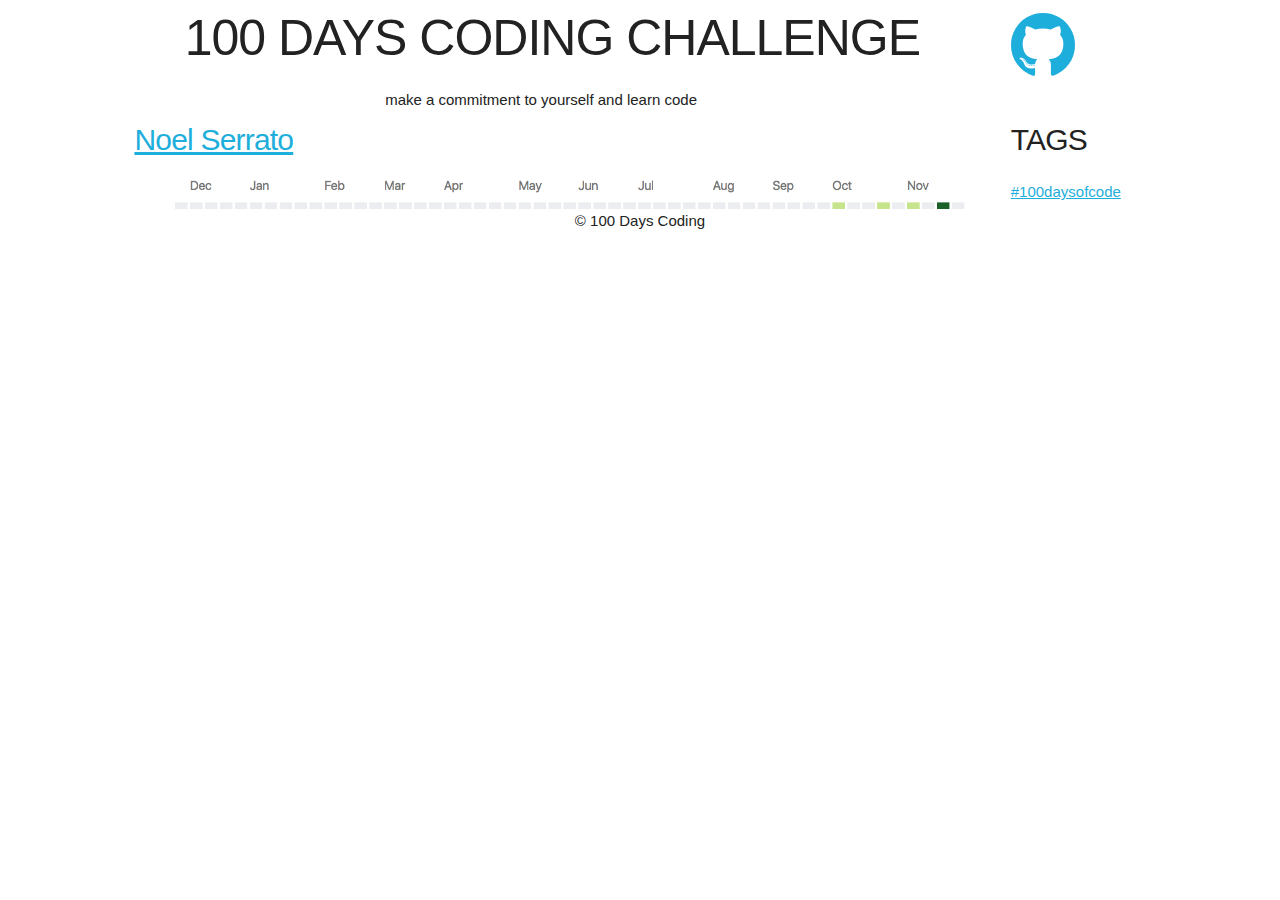
<file: index.html>
<!DOCTYPE html>
<html>
<head>
    <meta name="viewport" content="width=device-width, initial-scale=1.0">
    <link rel="stylesheet" href="https://maxcdn.bootstrapcdn.com/font-awesome/4.7.0/css/font-awesome.min.css">

    <!-- Skeleton CSS -->
    <link rel="stylesheet" href="css/Skeleton/css/skeleton.css">

    <!-- Custom CSS
<link rel="stylesheet" href="css/main.css">
-->

</head>
<body>
<!-- .container is main centered wrapper -->
<div class="container">


    <!-- Header -->
    <div id="header" class="row">

        <div class="ten columns">
            <h1>100 DAYS CODING CHALLENGE</h1>
            <span id="span-bottom">make a commitment to yourself and learn code</span>
        </div>

        <!-- Github Login -->
        <div class="two columns">
            <a href="#"><i class="fa fa-github fa-5x" aria-hidden="true"></i></a>
        </div>

    </div>

    <!-- Content -->
    <div id="content" class="row">

        <!-- Main -->
        <div id="main" class="ten columns">
            <!-- <h2 id="name"></h2>
            <a href="" id="url"></a>
            <img id="graph" src=""></img> -->
        </div>

        <!-- Sidebar -->
        <div id="menu" class="two columns">
            <h4>TAGS</h4>
            <!-- <div class="menuitem"><a href="#">Project1</a></div> -->
        </div>

    </div>
</div> <!-- /container -->

<div id="footer" class="row"><span >© 100 Days Coding</span></div>

<!-- Scripts -->
<script src="https://ajax.googleapis.com/ajax/libs/jquery/3.2.1/jquery.min.js"></script>
<script src="https://d3js.org/d3.v4.min.js"></script>
<script src="js/app.js"></script>
<!-- <script  src = "js/graph.js"></script> -->
<!-- -->
</body>
</html>
</file>
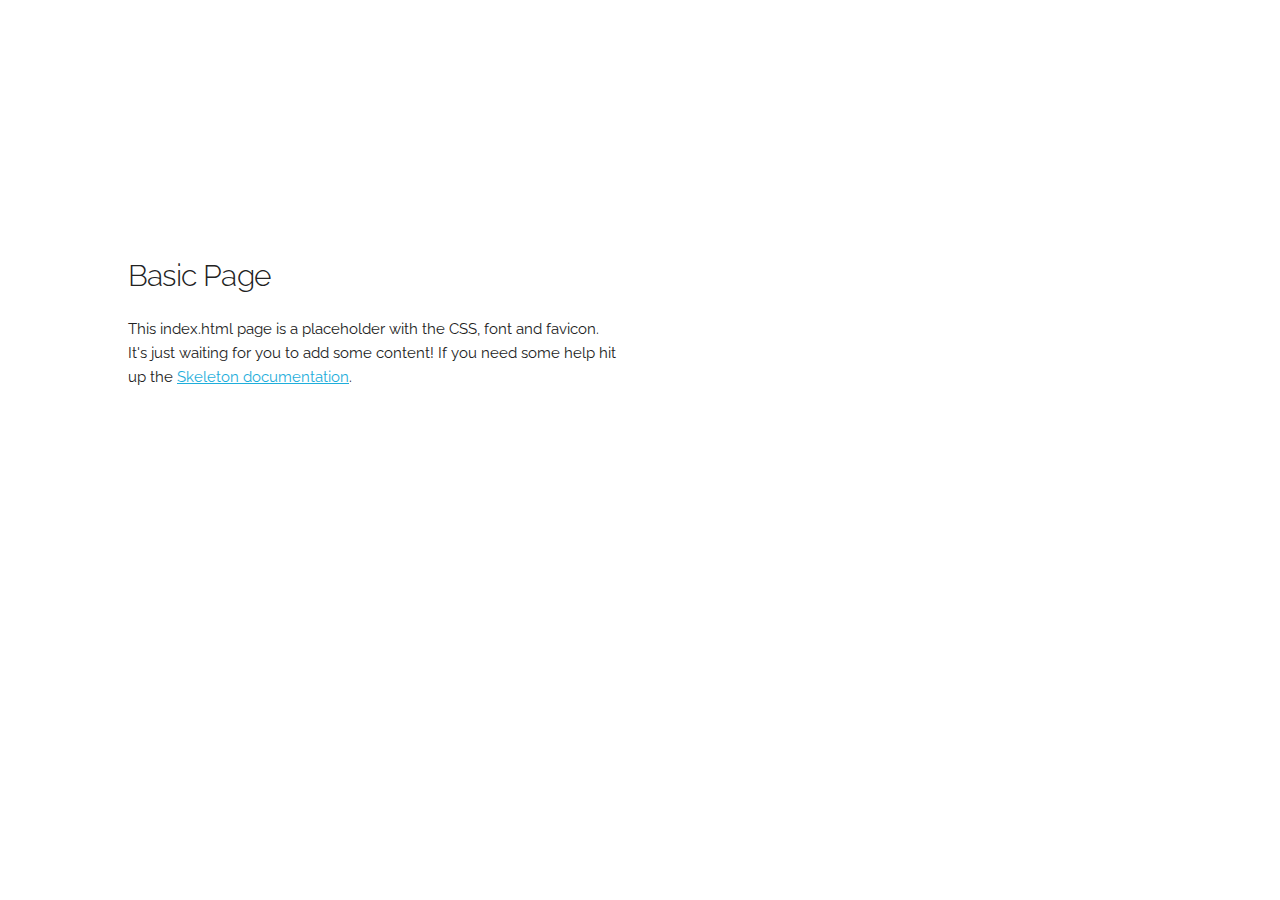
<file: css/Skeleton/index.html>
<!DOCTYPE html>
<html lang="en">
<head>

  <!-- Basic Page Needs
  –––––––––––––––––––––––––––––––––––––––––––––––––– -->
  <meta charset="utf-8">
  <title>Your page title here :)</title>
  <meta name="description" content="">
  <meta name="author" content="">

  <!-- Mobile Specific Metas
  –––––––––––––––––––––––––––––––––––––––––––––––––– -->
  <meta name="viewport" content="width=device-width, initial-scale=1">

  <!-- FONT
  –––––––––––––––––––––––––––––––––––––––––––––––––– -->
  <link href="//fonts.googleapis.com/css?family=Raleway:400,300,600" rel="stylesheet" type="text/css">

  <!-- CSS
  –––––––––––––––––––––––––––––––––––––––––––––––––– -->
  <link rel="stylesheet" href="css/normalize.css">
  <link rel="stylesheet" href="css/skeleton.css">

  <!-- Favicon
  –––––––––––––––––––––––––––––––––––––––––––––––––– -->
  <link rel="icon" type="image/png" href="images/favicon.png">

</head>
<body>

  <!-- Primary Page Layout
  –––––––––––––––––––––––––––––––––––––––––––––––––– -->
  <div class="container">
    <div class="row">
      <div class="one-half column" style="margin-top: 25%">
        <h4>Basic Page</h4>
        <p>This index.html page is a placeholder with the CSS, font and favicon. It's just waiting for you to add some content! If you need some help hit up the <a href="http://www.getskeleton.com">Skeleton documentation</a>.</p>
      </div>
    </div>
  </div>

<!-- End Document
  –––––––––––––––––––––––––––––––––––––––––––––––––– -->
</body>
</html>
</file>
<file: css/Skeleton/css/skeleton.css>
/*
* Skeleton V2.0.4
* Copyright 2014, Dave Gamache
* www.getskeleton.com
* Free to use under the MIT license.
* http://www.opensource.org/licenses/mit-license.php
* 12/29/2014
*/


/* Table of contents
––––––––––––––––––––––––––––––––––––––––––––––––––
- Grid
- Base Styles
- Typography
- Links
- Buttons
- Forms
- Lists
- Code
- Tables
- Spacing
- Utilities
- Clearing
- Media Queries
*/


/* Grid
–––––––––––––––––––––––––––––––––––––––––––––––––– */
.container {
  position: relative;
  width: 100%;
    max-width: 100%;
  margin: 0 auto;
  padding: 0 20px;
  box-sizing: border-box; }
.column,
.columns {
  width: 100%;
  float: left;
  box-sizing: border-box; }

/* For devices larger than 400px */
@media (min-width: 400px) {
  .container {
    width: 85%;
    padding: 0; }
}

/* For devices larger than 550px */
@media (min-width: 550px) {
  .container {
    width: 80%; }
  .column,
  .columns {
    margin-left: 4%; }
  .column:first-child,
  .columns:first-child {
    margin-left: 0; }

  .one.column,
  .one.columns                    { width: 4.66666666667%; }
  .two.columns                    { width: 13.3333333333%; }
  .three.columns                  { width: 22%;            }
  .four.columns                   { width: 30.6666666667%; }
  .five.columns                   { width: 39.3333333333%; }
  .six.columns                    { width: 48%;            }
  .seven.columns                  { width: 56.6666666667%; }
  .eight.columns                  { width: 65.3333333333%; }
  .nine.columns                   { width: 74.0%;          }
  .ten.columns                    { width: 82.6666666667%; }
  .eleven.columns                 { width: 91.3333333333%; }
  .twelve.columns                 { width: 100%; margin-left: 0; }

  .one-third.column               { width: 30.6666666667%; }
  .two-thirds.column              { width: 65.3333333333%; }

  .one-half.column                { width: 48%; }

  /* Offsets */
  .offset-by-one.column,
  .offset-by-one.columns          { margin-left: 8.66666666667%; }
  .offset-by-two.column,
  .offset-by-two.columns          { margin-left: 17.3333333333%; }
  .offset-by-three.column,
  .offset-by-three.columns        { margin-left: 26%;            }
  .offset-by-four.column,
  .offset-by-four.columns         { margin-left: 34.6666666667%; }
  .offset-by-five.column,
  .offset-by-five.columns         { margin-left: 43.3333333333%; }
  .offset-by-six.column,
  .offset-by-six.columns          { margin-left: 52%;            }
  .offset-by-seven.column,
  .offset-by-seven.columns        { margin-left: 60.6666666667%; }
  .offset-by-eight.column,
  .offset-by-eight.columns        { margin-left: 69.3333333333%; }
  .offset-by-nine.column,
  .offset-by-nine.columns         { margin-left: 78.0%;          }
  .offset-by-ten.column,
  .offset-by-ten.columns          { margin-left: 86.6666666667%; }
  .offset-by-eleven.column,
  .offset-by-eleven.columns       { margin-left: 95.3333333333%; }

  .offset-by-one-third.column,
  .offset-by-one-third.columns    { margin-left: 34.6666666667%; }
  .offset-by-two-thirds.column,
  .offset-by-two-thirds.columns   { margin-left: 69.3333333333%; }

  .offset-by-one-half.column,
  .offset-by-one-half.columns     { margin-left: 52%; }

}


/* Base Styles
–––––––––––––––––––––––––––––––––––––––––––––––––– */
/* NOTE
html is set to 62.5% so that all the REM measurements throughout Skeleton
are based on 10px sizing. So basically 1.5rem = 15px :) */
html {
  font-size: 62.5%; }
body {
  font-size: 1.5em; /* currently ems cause chrome bug misinterpreting rems on body element */
  line-height: 1.6;
  font-weight: 400;
  font-family: "Raleway", "HelveticaNeue", "Helvetica Neue", Helvetica, Arial, sans-serif;
  color: #222; }


/* Typography
–––––––––––––––––––––––––––––––––––––––––––––––––– */
h1, h2, h3, h4, h5, h6 {
  margin-top: 0;
  margin-bottom: 2rem;
  font-weight: 300; }

h1 {
    font-size: 4.0rem;
    line-height: 1.2;
    letter-spacing: -.1rem;
    text-align: center;
}
h2 { font-size: 3.6rem; line-height: 1.25; letter-spacing: -.1rem; }
h3 { font-size: 3.0rem; line-height: 1.3;  letter-spacing: -.1rem; }
h4 { font-size: 2.4rem; line-height: 1.35; letter-spacing: -.08rem; }
h5 { font-size: 1.8rem; line-height: 1.5;  letter-spacing: -.05rem; }
h6 { font-size: 1.5rem; line-height: 1.6;  letter-spacing: 0; }

/* Larger than phablet */
@media (min-width: 550px) {
  h1 { font-size: 5.0rem; }
  h2 { font-size: 4.2rem; }
  h3 { font-size: 3.6rem; }
  h4 { font-size: 3.0rem; }
  h5 { font-size: 2.4rem; }
  h6 { font-size: 1.5rem; }
}

p {
    margin-top: 0;
}


/* Links
–––––––––––––––––––––––––––––––––––––––––––––––––– */
a {
  color: #1EAEDB; }
a:hover {
  color: #0FA0CE; }


/* Buttons
–––––––––––––––––––––––––––––––––––––––––––––––––– */
.button,
button,
input[type="submit"],
input[type="reset"],
input[type="button"] {
  display: inline-block;
  height: 38px;
  padding: 0 30px;
  color: #555;
  text-align: center;
  font-size: 11px;
  font-weight: 600;
  line-height: 38px;
  letter-spacing: .1rem;
  text-transform: uppercase;
  text-decoration: none;
  white-space: nowrap;
  background-color: transparent;
  border-radius: 4px;
  border: 1px solid #bbb;
  cursor: pointer;
  box-sizing: border-box; }
.button:hover,
button:hover,
input[type="submit"]:hover,
input[type="reset"]:hover,
input[type="button"]:hover,
.button:focus,
button:focus,
input[type="submit"]:focus,
input[type="reset"]:focus,
input[type="button"]:focus {
  color: #333;
  border-color: #888;
  outline: 0; }
.button.button-primary,
button.button-primary,
input[type="submit"].button-primary,
input[type="reset"].button-primary,
input[type="button"].button-primary {
  color: #FFF;
  background-color: #33C3F0;
  border-color: #33C3F0; }
.button.button-primary:hover,
button.button-primary:hover,
input[type="submit"].button-primary:hover,
input[type="reset"].button-primary:hover,
input[type="button"].button-primary:hover,
.button.button-primary:focus,
button.button-primary:focus,
input[type="submit"].button-primary:focus,
input[type="reset"].button-primary:focus,
input[type="button"].button-primary:focus {
  color: #FFF;
  background-color: #1EAEDB;
  border-color: #1EAEDB; }


/* Forms
–––––––––––––––––––––––––––––––––––––––––––––––––– */
input[type="email"],
input[type="number"],
input[type="search"],
input[type="text"],
input[type="tel"],
input[type="url"],
input[type="password"],
textarea,
select {
  height: 38px;
  padding: 6px 10px; /* The 6px vertically centers text on FF, ignored by Webkit */
  background-color: #fff;
  border: 1px solid #D1D1D1;
  border-radius: 4px;
  box-shadow: none;
  box-sizing: border-box; }
/* Removes awkward default styles on some inputs for iOS */
input[type="email"],
input[type="number"],
input[type="search"],
input[type="text"],
input[type="tel"],
input[type="url"],
input[type="password"],
textarea {
  -webkit-appearance: none;
     -moz-appearance: none;
          appearance: none; }
textarea {
  min-height: 65px;
  padding-top: 6px;
  padding-bottom: 6px; }
input[type="email"]:focus,
input[type="number"]:focus,
input[type="search"]:focus,
input[type="text"]:focus,
input[type="tel"]:focus,
input[type="url"]:focus,
input[type="password"]:focus,
textarea:focus,
select:focus {
  border: 1px solid #33C3F0;
  outline: 0; }
label,
legend {
  display: block;
  margin-bottom: .5rem;
  font-weight: 600; }
fieldset {
  padding: 0;
  border-width: 0; }
input[type="checkbox"],
input[type="radio"] {
  display: inline; }
label > .label-body {
  display: inline-block;
  margin-left: .5rem;
  font-weight: normal; }


/* Lists
–––––––––––––––––––––––––––––––––––––––––––––––––– */
ul {
  list-style: circle inside; }
ol {
  list-style: decimal inside; }
ol, ul {
  padding-left: 0;
  margin-top: 0; }
ul ul,
ul ol,
ol ol,
ol ul {
  margin: 1.5rem 0 1.5rem 3rem;
  font-size: 90%; }
li {
  margin-bottom: 1rem; }


/* Code
–––––––––––––––––––––––––––––––––––––––––––––––––– */
code {
  padding: .2rem .5rem;
  margin: 0 .2rem;
  font-size: 90%;
  white-space: nowrap;
  background: #F1F1F1;
  border: 1px solid #E1E1E1;
  border-radius: 4px; }
pre > code {
  display: block;
  padding: 1rem 1.5rem;
  white-space: pre; }


/* Tables
–––––––––––––––––––––––––––––––––––––––––––––––––– */
th,
td {
  padding: 12px 15px;
  text-align: left;
  border-bottom: 1px solid #E1E1E1; }
th:first-child,
td:first-child {
  padding-left: 0; }
th:last-child,
td:last-child {
  padding-right: 0; }


/* Spacing
–––––––––––––––––––––––––––––––––––––––––––––––––– */
button,
.button {
  margin-bottom: 1rem; }
input,
textarea,
select,
fieldset {
  margin-bottom: 1.5rem; }
pre,
blockquote,
dl,
figure,
table,
p,
ul,
ol,
form {
  margin-bottom: 2.5rem; }


/* Utilities
–––––––––––––––––––––––––––––––––––––––––––––––––– */
.u-full-width {
  width: 100%;
  box-sizing: border-box; }
.u-max-full-width {
  max-width: 100%;
  box-sizing: border-box; }
.u-pull-right {
  float: right; }
.u-pull-left {
  float: left; }


/* Misc
–––––––––––––––––––––––––––––––––––––––––––––––––– */
hr {
  margin-top: 3rem;
  margin-bottom: 3.5rem;
  border-width: 0;
  border-top: 1px solid #E1E1E1; }

span {
    text-align: center;
    font-color: #999;
}


/* Clearing
–––––––––––––––––––––––––––––––––––––––––––––––––– */
#span-bottom{
  margin-left:30%;
  width:70%;
  text-align:center;
}

#content{
  margin-top:30px;
}

#footer{
  text-align:center;
  width:100%;
}
/* Self Clearing Goodness */
.container:after,
.row:after,
.u-cf {
  content: "";
  display: table;
  clear: both; }






/* Media Queries
–––––––––––––––––––––––––––––––––––––––––––––––––– */
/*
Note: The best way to structure the use of media queries is to create the queries
near the relevant code. For example, if you wanted to change the styles for buttons
on small devices, paste the mobile query code up in the buttons section and style it
there.
*/


/* Larger than mobile */
@media (min-width: 400px) {}

/* Larger than phablet (also point when grid becomes active) */
@media (min-width: 550px) {}

/* Larger than tablet */
@media (min-width: 750px) {}

/* Larger than desktop */
@media (min-width: 1000px) {}

/* Larger than Desktop HD */
@media (min-width: 1200px) {}
</file>
<file: css/main.css>
body{
  background-color: #E5ECF1;
  font-family:arial;
  color:#000;
  margin: 0;
}

* {
  box-sizing: border-box;
}
h1, h2, h3, h4, h5, h6{
  color: #720fbc;
}
.header{
  background-color:#fff;
  padding:30px;
  text-align:center;
  line-height: 5px;
}
#graph{
  width:80%;
  height:100px;
}
.sub-line{
  color: #616161;
}
.container{
  overflow: auto;
  margin-bottom:1em;
}
.menu {
  float:left;
  width:18%;
  margin-left: 1%;
  margin-right: 1%;
  padding:15px;
  text-align:center;
  margin-top:1em;
  border: 1px solid #828282;
  border:none;
  border-radius: 2px;
  background-color: #FFF;
  border-radius:10px;
}
.menuitem {
  width: 100%;
  background-color:#E5ECF1;
  border: 1px solid #828282;
  padding:8px;
  margin-bottom: 1em;
  border-radius: 2px;
}
.menuitem a:hover{
  color:#828282;
}
.main {
  float:left;
  width:78%;
  padding:0 20px;
  margin-left: 1%;
  margin-right: 1%;
  margin-top:1em;
  /*border: 1px solid #828282;*/
  background-color: #fff;
  border-radius: 2px;
  border-radius:10px;
}
.login-section {
  position:absolute;
  right:0;
  top:0;
  float:left;
  width:18%;
  padding:15px;
  margin-left: 1%;
  margin-right: 1%;
  margin-top:1em;
  text-align:center;
  /*border: 1px solid #828282;*/
  border-radius: 2px;
  border:none;
  background:none;
}
.login-img{
  width:40px;
  height:40px;
  border-radius:50%;
}
.github-icon i{
  font-size: 60px;
  background:none;
}
.github-icon i:hover{
  color:#828282;
}
.footer{
  background-color:#fff;
  text-align:left;
  padding: 1em;
  position: fixed;
  bottom:0;
  width:100%;
  /*border-top: 1px solid #828282;*/
}
#user-url{
  font-style:none;
}
.tb{
  height: 3em;
  border: 1px solid #828282;
  border-radius: 2px;
  border:none;
  margin-bottom: 1em;
  font-size: 14px;
  padding-left: 5px;
}
#name{
  /*color:black;*/
}
#btn{
  font-size: 14px;
  height: 3em;
}

@media only screen and (max-width:620px) {
  /* For mobile phones: */
  .menu, .main, .login-section {
    width:98%;
  }
}
</file>
